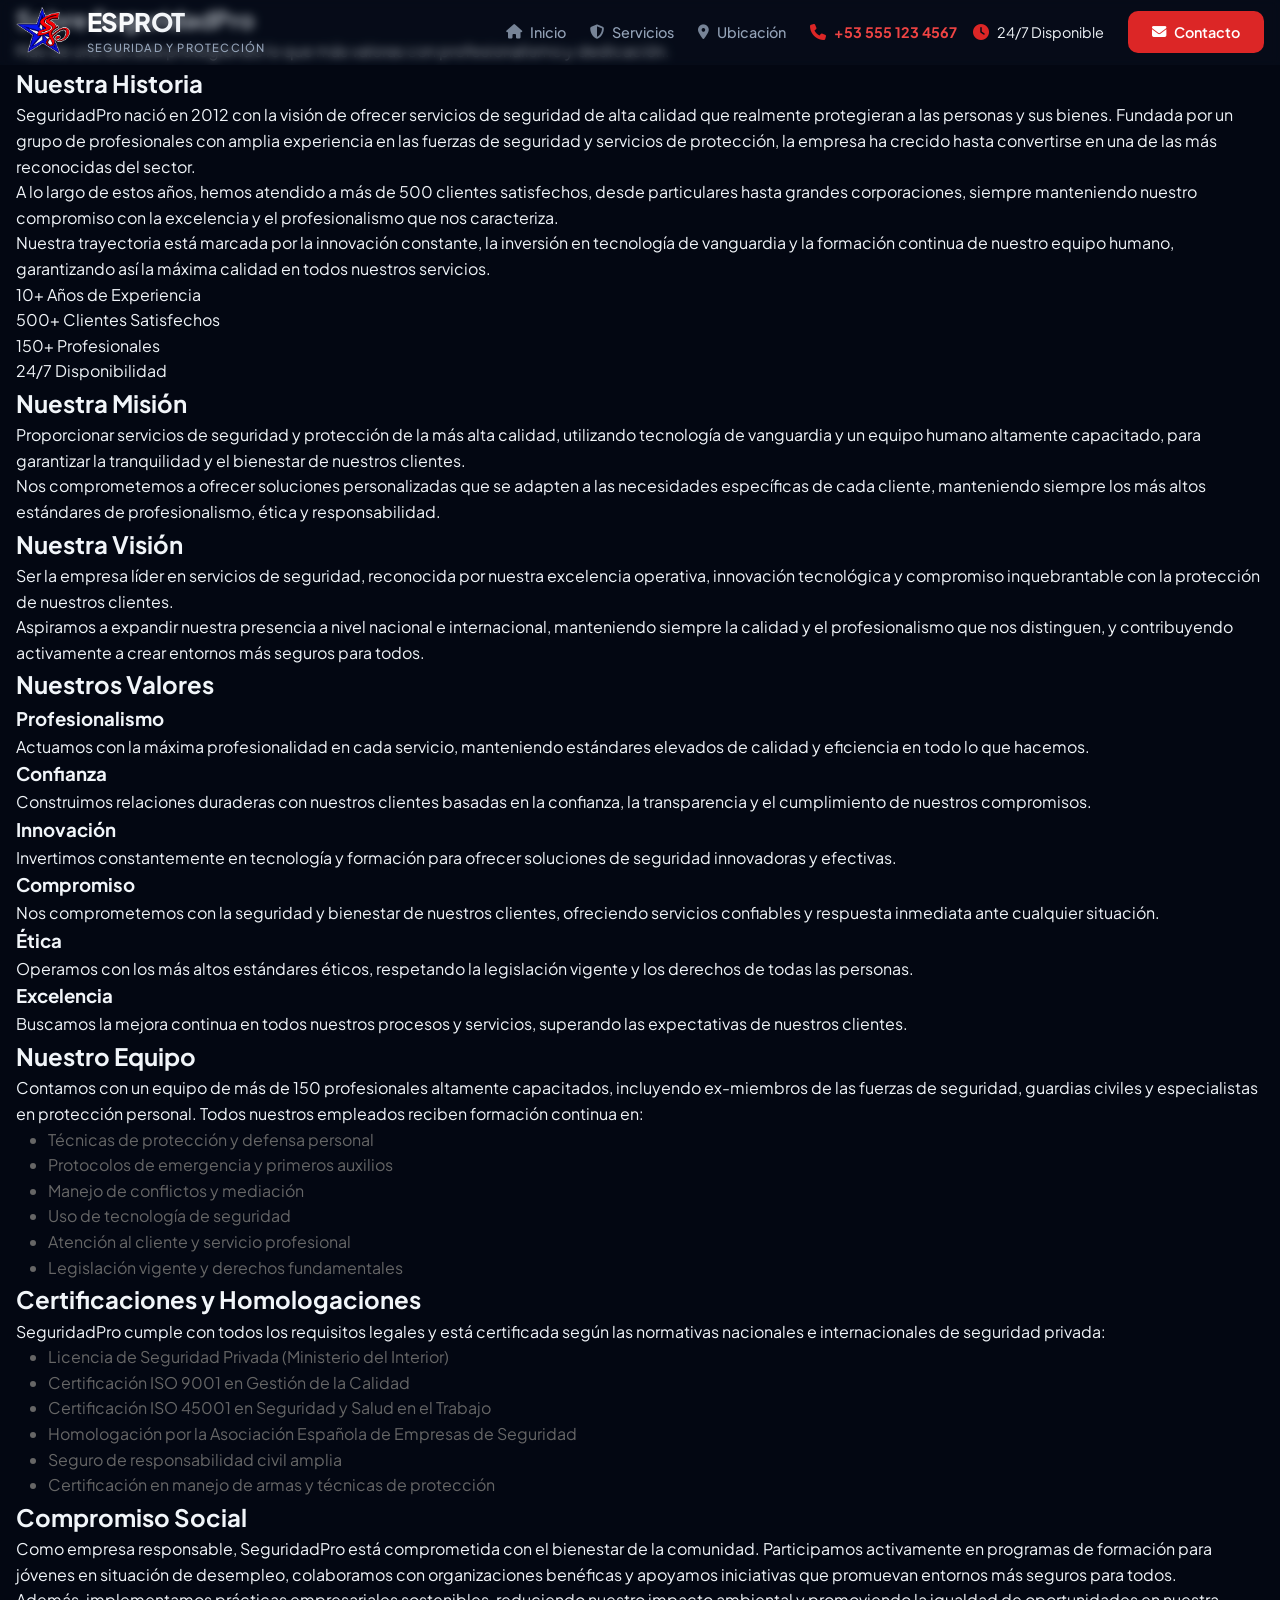
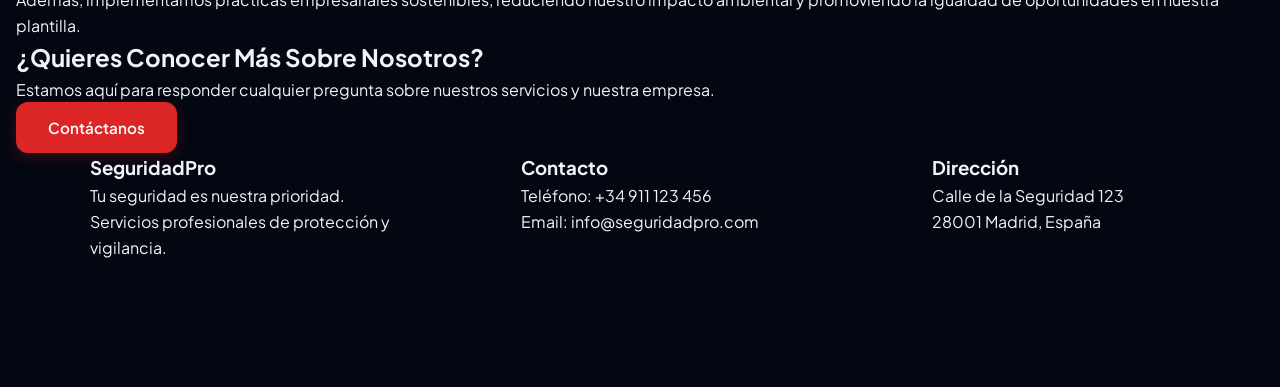
<file: nosotros.html>
<!DOCTYPE html>
<html lang="es">
<head>
    <meta charset="UTF-8">
    <meta name="viewport" content="width=device-width, initial-scale=1.0">
    <title>Nosotros - SeguridadPro</title>
    <link href="https://fonts.googleapis.com/css2?family=Plus+Jakarta+Sans:wght@300;400;500;600;700;800&display=swap" rel="stylesheet">
    <link rel="stylesheet" href="https://cdnjs.cloudflare.com/ajax/libs/font-awesome/6.4.0/css/all.min.css">
    <link rel="stylesheet" href="styles.css">
</head>
<body>
    <!-- Header dinámico cargado desde header.html -->
    <div id="header-container"></div>

    <main>
        <section class="about-hero">
            <div class="container">
                <h1>Sobre SeguridadPro</h1>
                <p>Más de una década protegiendo lo que más valoras con profesionalismo y dedicación.</p>
            </div>
        </section>

        <section class="about-content">
            <div class="container">
                <div class="about-section">
                    <h2>Nuestra Historia</h2>
                    <p>SeguridadPro nació en 2012 con la visión de ofrecer servicios de seguridad de alta calidad que realmente protegieran a las personas y sus bienes. Fundada por un grupo de profesionales con amplia experiencia en las fuerzas de seguridad y servicios de protección, la empresa ha crecido hasta convertirse en una de las más reconocidas del sector.</p>
                    <p>A lo largo de estos años, hemos atendido a más de 500 clientes satisfechos, desde particulares hasta grandes corporaciones, siempre manteniendo nuestro compromiso con la excelencia y el profesionalismo que nos caracteriza.</p>
                    <p>Nuestra trayectoria está marcada por la innovación constante, la inversión en tecnología de vanguardia y la formación continua de nuestro equipo humano, garantizando así la máxima calidad en todos nuestros servicios.</p>
                </div>

                <div class="stats-grid">
                    <div class="stat-card">
                        <span class="stat-number">10+</span>
                        <span class="stat-label">Años de Experiencia</span>
                    </div>
                    <div class="stat-card">
                        <span class="stat-number">500+</span>
                        <span class="stat-label">Clientes Satisfechos</span>
                    </div>
                    <div class="stat-card">
                        <span class="stat-number">150+</span>
                        <span class="stat-label">Profesionales</span>
                    </div>
                    <div class="stat-card">
                        <span class="stat-number">24/7</span>
                        <span class="stat-label">Disponibilidad</span>
                    </div>
                </div>

                <div class="about-section">
                    <h2>Nuestra Misión</h2>
                    <p>Proporcionar servicios de seguridad y protección de la más alta calidad, utilizando tecnología de vanguardia y un equipo humano altamente capacitado, para garantizar la tranquilidad y el bienestar de nuestros clientes.</p>
                    <p>Nos comprometemos a ofrecer soluciones personalizadas que se adapten a las necesidades específicas de cada cliente, manteniendo siempre los más altos estándares de profesionalismo, ética y responsabilidad.</p>
                </div>

                <div class="about-section">
                    <h2>Nuestra Visión</h2>
                    <p>Ser la empresa líder en servicios de seguridad, reconocida por nuestra excelencia operativa, innovación tecnológica y compromiso inquebrantable con la protección de nuestros clientes.</p>
                    <p>Aspiramos a expandir nuestra presencia a nivel nacional e internacional, manteniendo siempre la calidad y el profesionalismo que nos distinguen, y contribuyendo activamente a crear entornos más seguros para todos.</p>
                </div>

                <div class="about-section">
                    <h2>Nuestros Valores</h2>
                    <div class="values-grid">
                        <div class="value-card">
                            <h3>Profesionalismo</h3>
                            <p>Actuamos con la máxima profesionalidad en cada servicio, manteniendo estándares elevados de calidad y eficiencia en todo lo que hacemos.</p>
                        </div>
                        <div class="value-card">
                            <h3>Confianza</h3>
                            <p>Construimos relaciones duraderas con nuestros clientes basadas en la confianza, la transparencia y el cumplimiento de nuestros compromisos.</p>
                        </div>
                        <div class="value-card">
                            <h3>Innovación</h3>
                            <p>Invertimos constantemente en tecnología y formación para ofrecer soluciones de seguridad innovadoras y efectivas.</p>
                        </div>
                        <div class="value-card">
                            <h3>Compromiso</h3>
                            <p>Nos comprometemos con la seguridad y bienestar de nuestros clientes, ofreciendo servicios confiables y respuesta inmediata ante cualquier situación.</p>
                        </div>
                        <div class="value-card">
                            <h3>Ética</h3>
                            <p>Operamos con los más altos estándares éticos, respetando la legislación vigente y los derechos de todas las personas.</p>
                        </div>
                        <div class="value-card">
                            <h3>Excelencia</h3>
                            <p>Buscamos la mejora continua en todos nuestros procesos y servicios, superando las expectativas de nuestros clientes.</p>
                        </div>
                    </div>
                </div>

                <div class="about-section">
                    <h2>Nuestro Equipo</h2>
                    <p>Contamos con un equipo de más de 150 profesionales altamente capacitados, incluyendo ex-miembros de las fuerzas de seguridad, guardias civiles y especialistas en protección personal. Todos nuestros empleados reciben formación continua en:</p>
                    <ul style="margin-left: 2rem; color: #666;">
                        <li>Técnicas de protección y defensa personal</li>
                        <li>Protocolos de emergencia y primeros auxilios</li>
                        <li>Manejo de conflictos y mediación</li>
                        <li>Uso de tecnología de seguridad</li>
                        <li>Atención al cliente y servicio profesional</li>
                        <li>Legislación vigente y derechos fundamentales</li>
                    </ul>
                </div>

                <div class="about-section">
                    <h2>Certificaciones y Homologaciones</h2>
                    <p>SeguridadPro cumple con todos los requisitos legales y está certificada según las normativas nacionales e internacionales de seguridad privada:</p>
                    <ul style="margin-left: 2rem; color: #666;">
                        <li>Licencia de Seguridad Privada (Ministerio del Interior)</li>
                        <li>Certificación ISO 9001 en Gestión de la Calidad</li>
                        <li>Certificación ISO 45001 en Seguridad y Salud en el Trabajo</li>
                        <li>Homologación por la Asociación Española de Empresas de Seguridad</li>
                        <li>Seguro de responsabilidad civil amplia</li>
                        <li>Certificación en manejo de armas y técnicas de protección</li>
                    </ul>
                </div>

                <div class="about-section">
                    <h2>Compromiso Social</h2>
                    <p>Como empresa responsable, SeguridadPro está comprometida con el bienestar de la comunidad. Participamos activamente en programas de formación para jóvenes en situación de desempleo, colaboramos con organizaciones benéficas y apoyamos iniciativas que promuevan entornos más seguros para todos.</p>
                    <p>Además, implementamos prácticas empresariales sostenibles, reduciendo nuestro impacto ambiental y promoviendo la igualdad de oportunidades en nuestra plantilla.</p>
                </div>
            </div>
        </section>

        <section class="contact-preview">
            <div class="container">
                <h2>¿Quieres Conocer Más Sobre Nosotros?</h2>
                <p>Estamos aquí para responder cualquier pregunta sobre nuestros servicios y nuestra empresa.</p>
                <button class="btn btn-primary" onclick="mostrarContacto()">Contáctanos</button>
            </div>
        </section>
    </main>

    <footer>
        <div class="container">
            <div class="footer-content">
                <div class="footer-section">
                    <h3>SeguridadPro</h3>
                    <p>Tu seguridad es nuestra prioridad. Servicios profesionales de protección y vigilancia.</p>
                </div>
                <div class="footer-section">
                    <h3>Contacto</h3>
                    <p>Teléfono: +34 911 123 456</p>
                    <p>Email: info@seguridadpro.com</p>
                </div>
                <div class="footer-section">
                    <h3>Dirección</h3>
                    <p>Calle de la Seguridad 123</p>
                    <p>28001 Madrid, España</p>
                </div>
            </div>
            <div class="footer-bottom">
                <p>&copy; 2026 SeguridadPro. Todos los derechos reservados.</p>
            </div>
        </div>
    </footer>

    <div id="contacto-modal" class="modal">
        <div class="modal-content">
            <span class="close" onclick="cerrarContacto()">&times;</span>
            <h2>Contacta con Nosotros</h2>
            <form id="contacto-form">
                <input type="text" placeholder="Nombre completo" required>
                <input type="email" placeholder="Email" required>
                <input type="tel" placeholder="Teléfono">
                <select required style="padding: 12px; border: 1px solid #ddd; border-radius: 5px; font-family: inherit;">
                    <option value="">Tipo de consulta</option>
                    <option value="informacion">Información general</option>
                    <option value="servicios">Información sobre servicios</option>
                    <option value="cotizacion">Solicitar cotización</option>
                    <option value="trabajo">Trabaja con nosotros</option>
                    <option value="otros">Otros</option>
                </select>
                <textarea placeholder="Tu mensaje" rows="4" required></textarea>
                <button type="submit" class="btn btn-primary">Enviar Mensaje</button>
            </form>
        </div>
    </div>

    <script src="scripts.js" defer></script>
</body>
</html>
</file>
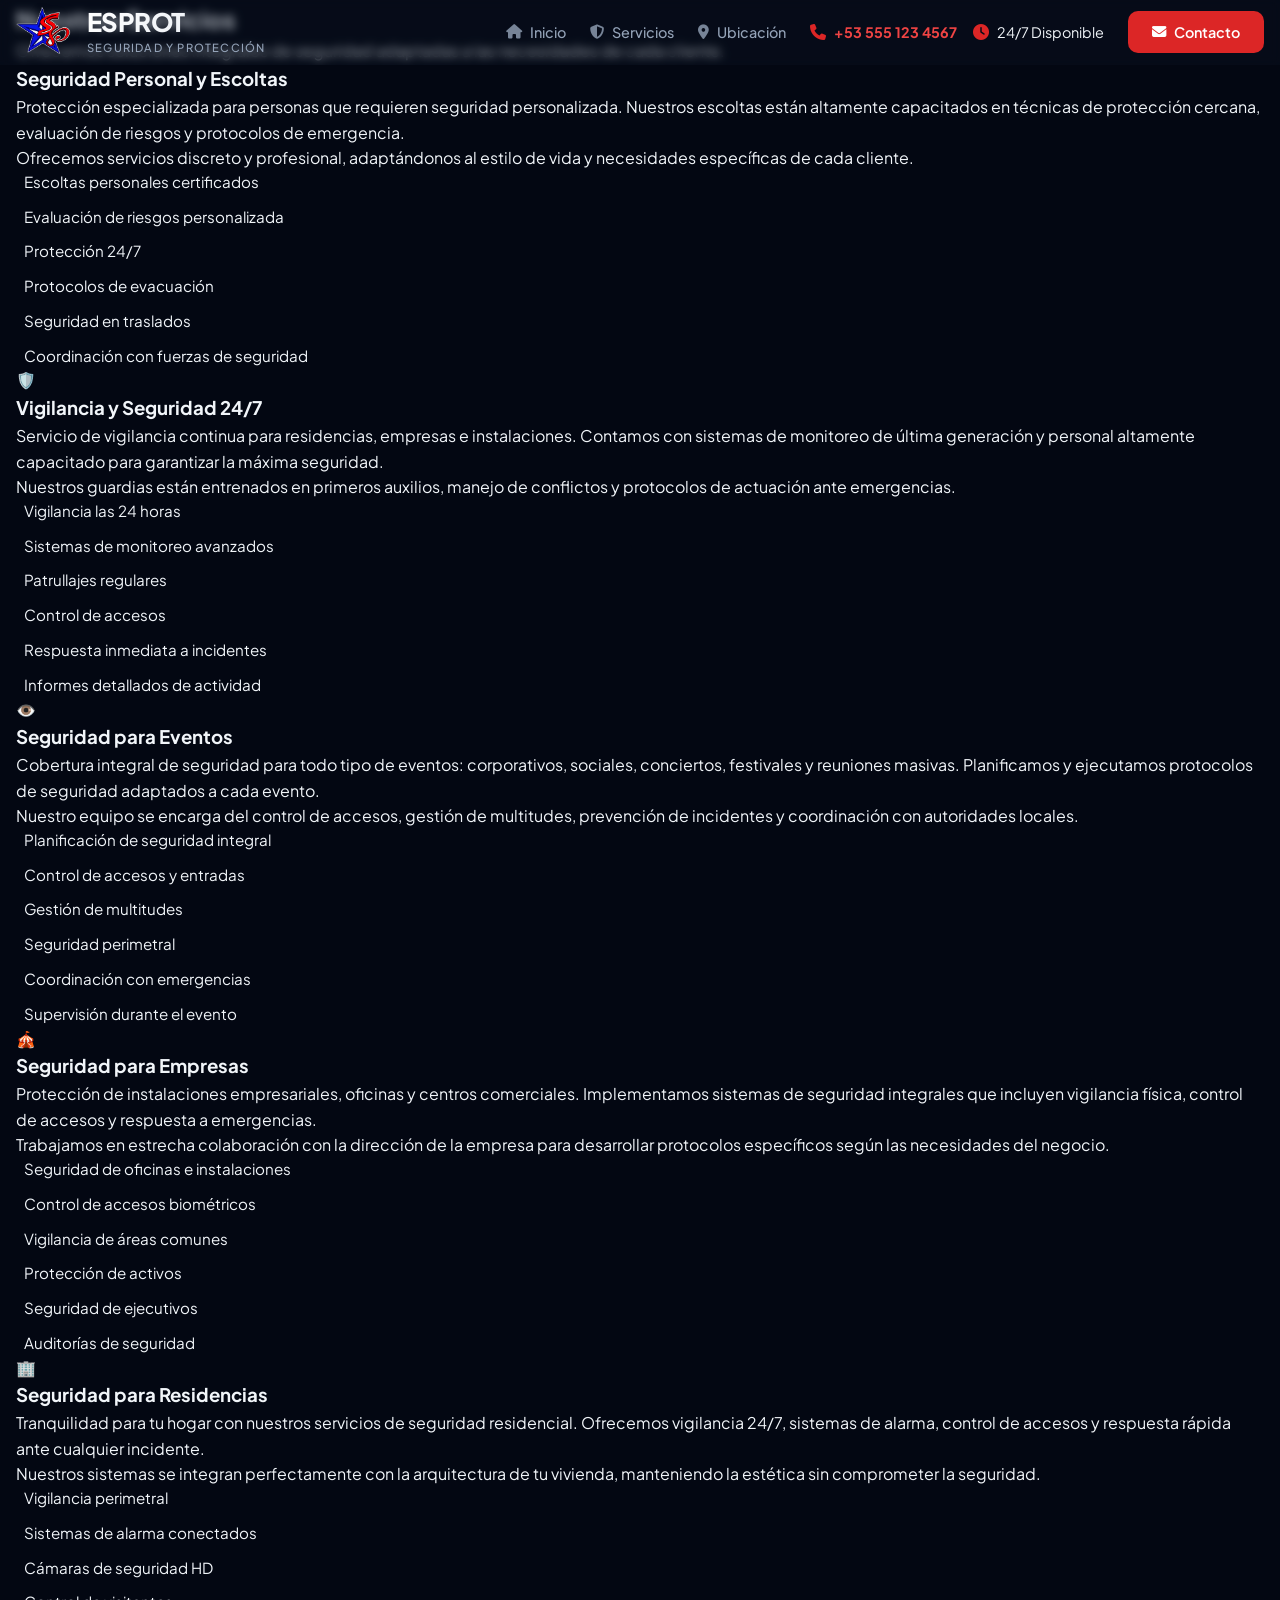
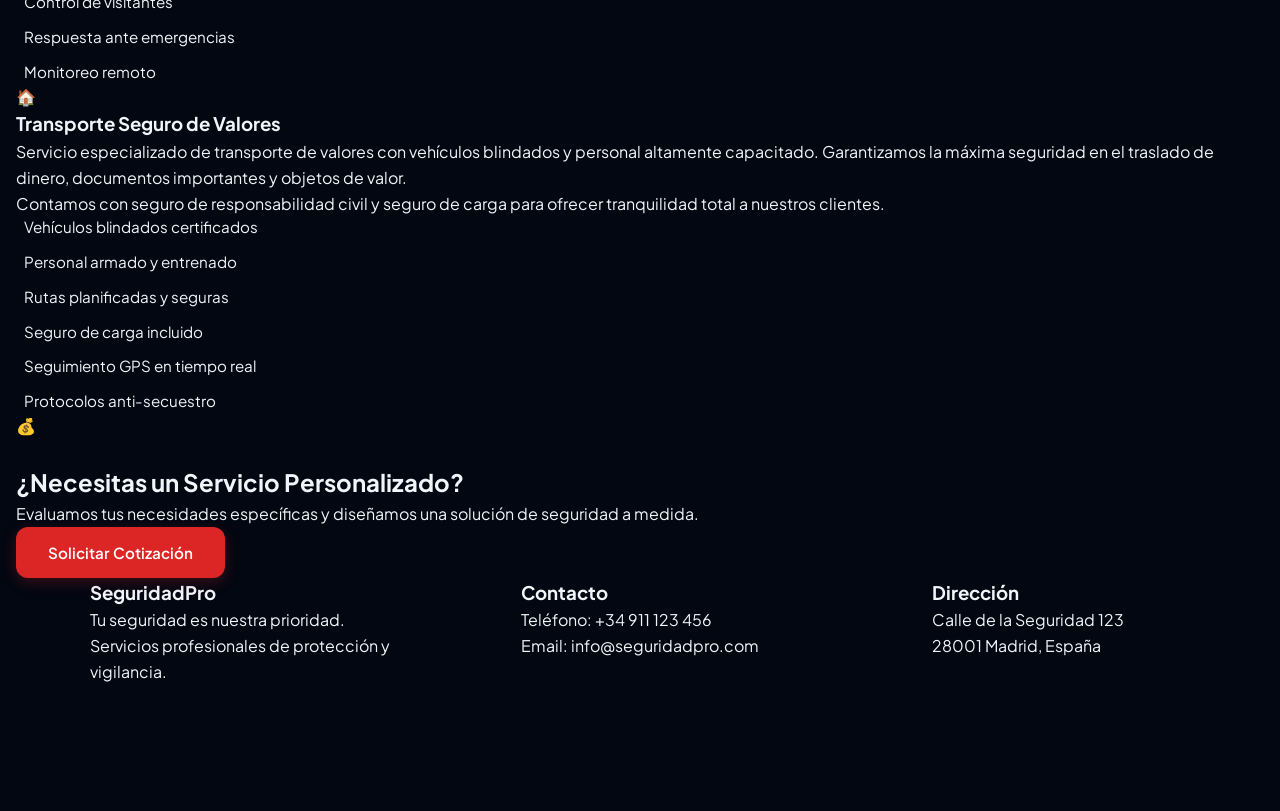
<file: servicios.html>
<!DOCTYPE html>
<html lang="es">
<head>
    <meta charset="UTF-8">
    <meta name="viewport" content="width=device-width, initial-scale=1.0">
    <title>Servicios - SeguridadPro</title>
    <link href="https://fonts.googleapis.com/css2?family=Plus+Jakarta+Sans:wght@300;400;500;600;700;800&display=swap" rel="stylesheet">
    <link rel="stylesheet" href="https://cdnjs.cloudflare.com/ajax/libs/font-awesome/6.4.0/css/all.min.css">
    <link rel="stylesheet" href="styles.css">
</head>
<body>
    <!-- Header dinámico cargado desde header.html -->
    <div id="header-container"></div>

    <main>
        <section class="services-hero">
            <div class="container">
                <h1>Nuestros Servicios</h1>
                <p>Ofrecemos soluciones integrales de seguridad adaptadas a las necesidades de cada cliente.</p>
            </div>
        </section>

        <section class="services-list">
            <div class="container">
                <div class="service-detail">
                    <div class="service-text">
                        <h3>Seguridad Personal y Escoltas</h3>
                        <p>Protección especializada para personas que requieren seguridad personalizada. Nuestros escoltas están altamente capacitados en técnicas de protección cercana, evaluación de riesgos y protocolos de emergencia.</p>
                        <p>Ofrecemos servicios discreto y profesional, adaptándonos al estilo de vida y necesidades específicas de cada cliente.</p>
                        <ul class="service-features">
                            <li>Escoltas personales certificados</li>
                            <li>Evaluación de riesgos personalizada</li>
                            <li>Protección 24/7</li>
                            <li>Protocolos de evacuación</li>
                            <li>Seguridad en traslados</li>
                            <li>Coordinación con fuerzas de seguridad</li>
                        </ul>
                    </div>
                    <div class="service-image">
                        🛡️
                    </div>
                </div>

                <div class="service-detail">
                    <div class="service-text">
                        <h3>Vigilancia y Seguridad 24/7</h3>
                        <p>Servicio de vigilancia continua para residencias, empresas e instalaciones. Contamos con sistemas de monitoreo de última generación y personal altamente capacitado para garantizar la máxima seguridad.</p>
                        <p>Nuestros guardias están entrenados en primeros auxilios, manejo de conflictos y protocolos de actuación ante emergencias.</p>
                        <ul class="service-features">
                            <li>Vigilancia las 24 horas</li>
                            <li>Sistemas de monitoreo avanzados</li>
                            <li>Patrullajes regulares</li>
                            <li>Control de accesos</li>
                            <li>Respuesta inmediata a incidentes</li>
                            <li>Informes detallados de actividad</li>
                        </ul>
                    </div>
                    <div class="service-image">
                        👁️
                    </div>
                </div>

                <div class="service-detail">
                    <div class="service-text">
                        <h3>Seguridad para Eventos</h3>
                        <p>Cobertura integral de seguridad para todo tipo de eventos: corporativos, sociales, conciertos, festivales y reuniones masivas. Planificamos y ejecutamos protocolos de seguridad adaptados a cada evento.</p>
                        <p>Nuestro equipo se encarga del control de accesos, gestión de multitudes, prevención de incidentes y coordinación con autoridades locales.</p>
                        <ul class="service-features">
                            <li>Planificación de seguridad integral</li>
                            <li>Control de accesos y entradas</li>
                            <li>Gestión de multitudes</li>
                            <li>Seguridad perimetral</li>
                            <li>Coordinación con emergencias</li>
                            <li>Supervisión durante el evento</li>
                        </ul>
                    </div>
                    <div class="service-image">
                        🎪
                    </div>
                </div>

                <div class="service-detail">
                    <div class="service-text">
                        <h3>Seguridad para Empresas</h3>
                        <p>Protección de instalaciones empresariales, oficinas y centros comerciales. Implementamos sistemas de seguridad integrales que incluyen vigilancia física, control de accesos y respuesta a emergencias.</p>
                        <p>Trabajamos en estrecha colaboración con la dirección de la empresa para desarrollar protocolos específicos según las necesidades del negocio.</p>
                        <ul class="service-features">
                            <li>Seguridad de oficinas e instalaciones</li>
                            <li>Control de accesos biométricos</li>
                            <li>Vigilancia de áreas comunes</li>
                            <li>Protección de activos</li>
                            <li>Seguridad de ejecutivos</li>
                            <li>Auditorías de seguridad</li>
                        </ul>
                    </div>
                    <div class="service-image">
                        🏢
                    </div>
                </div>

                <div class="service-detail">
                    <div class="service-text">
                        <h3>Seguridad para Residencias</h3>
                        <p>Tranquilidad para tu hogar con nuestros servicios de seguridad residencial. Ofrecemos vigilancia 24/7, sistemas de alarma, control de accesos y respuesta rápida ante cualquier incidente.</p>
                        <p>Nuestros sistemas se integran perfectamente con la arquitectura de tu vivienda, manteniendo la estética sin comprometer la seguridad.</p>
                        <ul class="service-features">
                            <li>Vigilancia perimetral</li>
                            <li>Sistemas de alarma conectados</li>
                            <li>Cámaras de seguridad HD</li>
                            <li>Control de visitantes</li>
                            <li>Respuesta ante emergencias</li>
                            <li>Monitoreo remoto</li>
                        </ul>
                    </div>
                    <div class="service-image">
                        🏠
                    </div>
                </div>

                <div class="service-detail">
                    <div class="service-text">
                        <h3>Transporte Seguro de Valores</h3>
                        <p>Servicio especializado de transporte de valores con vehículos blindados y personal altamente capacitado. Garantizamos la máxima seguridad en el traslado de dinero, documentos importantes y objetos de valor.</p>
                        <p>Contamos con seguro de responsabilidad civil y seguro de carga para ofrecer tranquilidad total a nuestros clientes.</p>
                        <ul class="service-features">
                            <li>Vehículos blindados certificados</li>
                            <li>Personal armado y entrenado</li>
                            <li>Rutas planificadas y seguras</li>
                            <li>Seguro de carga incluido</li>
                            <li>Seguimiento GPS en tiempo real</li>
                            <li>Protocolos anti-secuestro</li>
                        </ul>
                    </div>
                    <div class="service-image">
                        💰
                    </div>
                </div>
            </div>
        </section>

        <section class="contact-preview">
            <div class="container">
                <h2>¿Necesitas un Servicio Personalizado?</h2>
                <p>Evaluamos tus necesidades específicas y diseñamos una solución de seguridad a medida.</p>
                <button class="btn btn-primary" onclick="mostrarContacto()">Solicitar Cotización</button>
            </div>
        </section>
    </main>

    <footer>
        <div class="container">
            <div class="footer-content">
                <div class="footer-section">
                    <h3>SeguridadPro</h3>
                    <p>Tu seguridad es nuestra prioridad. Servicios profesionales de protección y vigilancia.</p>
                </div>
                <div class="footer-section">
                    <h3>Contacto</h3>
                    <p>Teléfono: +34 911 123 456</p>
                    <p>Email: info@seguridadpro.com</p>
                </div>
                <div class="footer-section">
                    <h3>Dirección</h3>
                    <p>Calle de la Seguridad 123</p>
                    <p>28001 Madrid, España</p>
                </div>
            </div>
            <div class="footer-bottom">
                <p>&copy; 2026 SeguridadPro. Todos los derechos reservados.</p>
            </div>
        </div>
    </footer>

    <div id="contacto-modal" class="modal">
        <div class="modal-content">
            <span class="close" onclick="cerrarContacto()">&times;</span>
            <h2>Solicita tu Cotización</h2>
            <form id="contacto-form">
                <input type="text" placeholder="Nombre completo" required>
                <input type="email" placeholder="Email corporativo" required>
                <input type="tel" placeholder="Teléfono de contacto">
                <select required style="padding: 12px; border: 1px solid #ddd; border-radius: 5px; font-family: inherit;">
                    <option value="">Selecciona un servicio</option>
                    <option value="seguridad-personal">Seguridad Personal</option>
                    <option value="vigilancia-24-7">Vigilancia 24/7</option>
                    <option value="eventos">Seguridad para Eventos</option>
                    <option value="empresas">Seguridad para Empresas</option>
                    <option value="residencias">Seguridad para Residencias</option>
                    <option value="transporte">Transporte de Valores</option>
                    <option value="personalizado">Servicio Personalizado</option>
                </select>
                <textarea placeholder="Describe tus necesidades específicas" rows="4" required></textarea>
                <button type="submit" class="btn btn-primary">Solicitar Cotización</button>
            </form>
        </div>
    </div>

    <script src="scripts.js" defer></script>
</body>
</html>
</file>
<file: styles.css>
:root {
            --primary: #dc2626;
            --primary-dark: #b91c1c;
            --primary-light: #ef4444;
            --primary-glow: rgba(220, 38, 38, 0.25);
            --secondary: #0f172a;
            --accent: #3b82f6;
            --dark: #030712;
            --dark-card: #0c1222;
            --dark-light: #111827;
            --light: #f8fafc;
            --text-light: #f1f5f9;
            --text-muted: #94a3b8;
            --border-subtle: rgba(255, 255, 255, 0.06);
            --gradient: linear-gradient(135deg, #dc2626 0%, #f87171 100%);
            --gradient-subtle: linear-gradient(180deg, rgba(220, 38, 38, 0.08) 0%, transparent 100%);
            --glass: rgba(15, 23, 42, 0.85);
            --glass-border: rgba(255, 255, 255, 0.08);
            --shadow: 0 4px 24px rgba(0, 0, 0, 0.4);
            --shadow-hover: 0 20px 40px rgba(0, 0, 0, 0.5);
            --radius-sm: 12px;
            --radius-md: 16px;
            --radius-lg: 24px;
            --radius-xl: 32px;
        }

        * {
            margin: 0;
            padding: 0;
            box-sizing: border-box;
            font-family: 'Plus Jakarta Sans', -apple-system, sans-serif;
        }
        
        *:focus {
  outline: none;
}

* {
  -webkit-tap-highlight-color: transparent;
}
        html {
            scroll-behavior: auto; /* Lenis handles this */
        }

        body {
            background-color: var(--dark);
            color: var(--text-light);
            line-height: 1.6;
            overflow-x: hidden;
        }

        /* Smooth scroll container */
        html.lenis, html.lenis body {
            height: auto;
        }

        .lenis.lenis-smooth {
            scroll-behavior: auto !important;
        }

        .lenis.lenis-smooth [data-lenis-prevent] {
            overscroll-behavior: contain;
        }

        .container {
            max-width: 1200px;
            margin: 0 auto;
            padding: 0 2rem;
        }

        /* --- ANIMATED HEADER --- */
        header {
            position: fixed;
            top: 0;
            width: 100%;
            z-index: 1000;
            transition: all 0.4s cubic-bezier(0.4, 0, 0.2, 1);
            backdrop-filter: blur(5px);
            background: rgba(15, 23, 42, 0.3);
            
            padding: 0.5rem 0;
            transform: translateY(-100%);
            animation: slideDown 0.8s cubic-bezier(0.16, 1, 0.3, 1) forwards;
        }

        @keyframes slideDown {
            to { transform: translateY(0); }
        }

        header.scrolled {
            background: var(--glass);
            padding: 0.25rem 0;
            box-shadow: 0 1px 0 var(--border-subtle);
            backdrop-filter: blur(20px) saturate(180%);
        }

        /* Logo container with text */
        .logo-container {
            display: flex;
            align-items: center;
            gap: 1rem;
            text-decoration: none;
            opacity: 0;
            animation: fadeIn 0.6s ease forwards 0.3s;
        }

        @keyframes fadeIn {
            to { opacity: 1; }
        }

        .logo-img {
            height: 60px;
            width: auto;
            object-fit: contain;
            transition: all 0.3s ease;
            filter: drop-shadow(0 2px 5px rgba(0, 0, 0, 0.2));
        }

        header.scrolled .logo-img {
            height: 50px;
        }

        .logo-text {
            display: flex;
            flex-direction: column;
            justify-content: center;
        }

        .logo-title {
            font-weight: 800;
            font-size: 1.7rem;
            letter-spacing: -0.6px;
            background: linear-gradient(135deg, #fff 0%, #e2e8f0 100%);
            -webkit-background-clip: text;
            -webkit-text-fill-color: transparent;
            background-clip: text;
            line-height: 1.1;
        }

        .logo-subtitle {
            font-size: 0.7rem;
            color: var(--text-muted);
            font-weight: 500;
            letter-spacing: 1.2px;
            text-transform: uppercase;
            margin-top: 0.15rem;
        }

        /* Navbar */
        .navbar {
            display: flex;
            justify-content: space-between;
            align-items: center;
        }

        .nav-menu {
            display: flex;
            list-style: none;
            gap: 2rem;
            align-items: center;
        }

        .nav-link {
            color: var(--text-muted);
            text-decoration: none;
            font-weight: 500;
            font-size: 0.9rem;
            transition: all 0.25s ease;
            padding: 0.5rem 0;
            position: relative;
            display: flex;
            align-items: center;
            gap: 0.5rem;
            opacity: 0;
            transform: translateY(-20px);
            animation: navLinkIn 0.5s ease forwards;
        }

        .nav-link:nth-child(1) { animation-delay: 0.4s; }
        .nav-link:nth-child(2) { animation-delay: 0.5s; }
        .nav-link:nth-child(3) { animation-delay: 0.6s; }
        .nav-link:nth-child(4) { animation-delay: 0.7s; }

        @keyframes navLinkIn {
            to {
                opacity: 1;
                transform: translateY(0);
            }
        }

        .nav-link:before {
            content: '';
            position: absolute;
            bottom: 0;
            left: 0;
            width: 0;
            height: 2px;
            background: var(--primary);
            transition: width 0.3s ease;
        }

        .nav-link:hover {
            color: var(--text-light);
        }

        .nav-link:hover:before {
            width: 100%;
            background: var(--primary);
        }

        .nav-link i {
            font-size: 0.9rem;
            opacity: 0.8;
            transition: transform 0.3s ease;
        }

        .nav-link:hover i {
            transform: scale(1.2);
        }

        /* Contact button in nav */
        .nav-contact-btn {
            background: var(--primary);
            color: white;
            padding: 0.65rem 1.5rem;
            border-radius: 10px;
            font-weight: 600;
            font-size: 0.9rem;
            text-decoration: none;
            transition: all 0.25s ease;
            display: inline-flex;
            align-items: center;
            gap: 0.5rem;
            box-shadow: 0 0 0 0 var(--primary-glow);
            border: none;
            cursor: pointer;
            opacity: 0;
            transform: scale(0.9);
            animation: buttonPop 0.5s cubic-bezier(0.34, 1.56, 0.64, 1) forwards 0.8s;
            position: relative;
            overflow: hidden;
        }

        @keyframes buttonPop {
            to {
                opacity: 1;
                transform: scale(1);
            }
        }

        .nav-contact-btn:hover {
            background: var(--primary-light);
            transform: translateY(-2px);
            box-shadow: 0 8px 24px var(--primary-glow);
        }

        /* Header contact info */
        .header-contact {
            display: flex;
            align-items: center;
            gap: 1.5rem;
            opacity: 0;
            animation: fadeIn 0.6s ease forwards 0.9s;
        }

        .contact-item {
            display: flex;
            align-items: center;
            gap: 0.5rem;
            color: var(--text-light);
            font-size: 0.9rem;
            transition: transform 0.3s ease;
        }

        .contact-item:hover {
            transform: translateX(5px);
        }

        .contact-item i {
            color: var(--primary);
            font-size: 1rem;
            animation: pulse 2s infinite;
        }

        @keyframes pulse {
            0%, 100% { transform: scale(1); }
            50% { transform: scale(1.1); }
        }

        .phone-number {
            font-weight: 700;
            color: var(--primary-light);
        }

        /* Hamburger menu */
        .hamburger {
            display: none;
            flex-direction: column;
            cursor: pointer;
            z-index: 1001;
            padding: 5px;
        }
        

        .bar {
            width: 25px;
            height: 3px;
            background-color: white;
            margin: 3px 0;
            transition: 0.3s;
            border-radius: 2px;
        }

        .hamburger.active .bar:nth-child(1) {
            transform: rotate(-45deg) translate(-5px, 6px);
        }

        .hamburger.active .bar:nth-child(2) {
            opacity: 0;
        }

        .hamburger.active .bar:nth-child(3) {
            transform: rotate(45deg) translate(-5px, -6px);
        }

        /* Mobile menu */
        .nav-menu.active {
            display: flex !important;
            flex-direction: column;
            position: fixed;
            top: 0;
            left: 0;
            width: 100%;
            height: 100vh;
            background: rgba(15, 23, 42, 0.98);
            backdrop-filter: blur(15px);
            justify-content: center;
            align-items: center;
            gap: 2.5rem;
            z-index: 1000;
            padding: 2rem;
            animation: fadeIn 0.3s ease-in-out;
        }

        .nav-menu.active .header-contact {
            flex-direction: column;
            margin-top: 2rem;
        }

        /* --- HERO SECTION WITH PARALLAX --- */
        .hero {
            height: 100vh;
            display: flex;
            align-items: center;
            position: relative;
            overflow: hidden;
        }

        .hero-bg {
            position: absolute;
            inset: 0;
            background: 
                radial-gradient(ellipse 80% 50% at 50% 0%, rgba(220, 38, 38, 0.12) 0%, transparent 50%),
                linear-gradient(180deg, rgba(3, 7, 18, 0.4) 0%, rgba(3, 7, 18, 0.92) 60%, var(--dark) 100%),
                url('imgs/fondo_hero.png');
            background-size: cover;
            background-position: center;
            background-attachment: fixed;
            z-index: -1;
            transform: scale(1.05);
        }

        .hero-content {
            position: relative;
            z-index: 1;
        }

        .hero-content h1 {
            font-size: clamp(2.8rem, 6vw, 4.2rem);
            line-height: 1.08;
            font-weight: 800;
            margin-bottom: 1.5rem;
            overflow: hidden;
            letter-spacing: -0.03em;
        }

        .hero-content h1 .line {
            display: block;
            transform: translateY(100%);
            opacity: 0;
        }

        .hero-content p {
            font-size: 1.15rem;
            color: var(--text-muted);
            max-width: 520px;
            margin-bottom: 2rem;
            opacity: 0;
            transform: translateY(30px);
            line-height: 1.7;
            font-weight: 400;
        }

        .hero-content .btn {
            opacity: 0;
            transform: translateY(30px);
        }

        /* Floating elements */
        .floating-shield {
            position: absolute;
            right: 8%;
            top: 50%;
            transform: translateY(-50%);
            max-width: 500px;
            animation: float 6s ease-in-out infinite;
            pointer-events: none;
        }

        .floating-shield img {
            width: 100%;
            height: auto;
            opacity: 0.12;
            object-fit: contain;
        }

        @keyframes float {
            0%, 100% { transform: translateY(-50%) translateY(0px) rotate(0deg); }
            50% { transform: translateY(-50%) translateY(-20px) rotate(5deg); }
        }

        /* BUTTONS */
        .btn {
            padding: 1rem 2rem;
            border-radius: var(--radius-sm);
            font-weight: 600;
            font-size: 0.95rem;
            text-decoration: none;
            display: inline-flex;
            align-items: center;
            justify-content: center;
            gap: 0.5rem;
            transition: all 0.25s ease;
            cursor: pointer;
            border: none;
            position: relative;
        }

        .btn-primary {
            background: var(--primary);
            color: white;
            box-shadow: 0 4px 14px var(--primary-glow);
        }

        .btn-primary:hover {
            background: var(--primary-light);
            transform: translateY(-2px);
            box-shadow: 0 8px 24px var(--primary-glow);
        }

        /* --- SERVICES SECTION WITH ANIMATIONS --- */
        .services-section {
            padding: 120px 0;
            background: var(--dark);
            position: relative;
            overflow: hidden;
        }

        .services-section:before {
            content: '';
            position: absolute;
            width: 100%;
            height: 100%;
            top: 0;
            left: 0;
            background: var(--gradient-subtle);
            pointer-events: none;
            opacity: 0.5;
        }

        .section-header {
            text-align: center;
            margin-bottom: 4rem;
        }

        .section-header h2 {
            font-size: clamp(2rem, 4vw, 2.75rem);
            margin-bottom: 0.75rem;
            opacity: 0;
            transform: translateY(50px);
            font-weight: 700;
            letter-spacing: -0.02em;
        }

        .section-header p {
            color: var(--text-muted);
            opacity: 0;
            transform: translateY(30px);
            font-size: 1.05rem;
        }

        .services-grid {
            display: grid;
            grid-template-columns: repeat(auto-fit, minmax(340px, 1fr));
            gap: 1.75rem;
        }

        .service-card {
            background: var(--dark-card);
            border-radius: var(--radius-lg);
            overflow: hidden;
            border: 1px solid var(--border-subtle);
            transition: all 0.35s cubic-bezier(0.4, 0, 0.2, 1);
            opacity: 0;
            transform: translateY(60px);
        }

        .service-card:hover {
            transform: translateY(-8px);
            border-color: rgba(220, 38, 38, 0.3);
            box-shadow: 0 24px 48px rgba(0, 0, 0, 0.4);
        }

        .service-card:nth-child(1) { --delay: 0.1s; }
        .service-card:nth-child(2) { --delay: 0.1s; }
        .service-card:nth-child(3) { --delay: 0.1s; }
        .service-card:nth-child(4) { --delay: 0.1s; }
        .service-card:nth-child(5) { --delay: 0.1s; }
        .service-card:nth-child(6) { --delay: 0.1s; }

        /* Carousel */
        .carousel-container {
            position: relative;
            height: 250px;
            width: 100%;
            overflow: hidden;
        }

        .carousel-slide {
            display: flex;
            height: 100%;
            transition: transform 0.5s cubic-bezier(0.4, 0, 0.2, 1);
        }

        .carousel-slide img {
            min-width: 100%;
            height: 100%;
            object-fit: cover;
            transition: transform 0.5s ease;
        }

        .service-card:hover .carousel-slide img {
            transform: scale(1.1);
        }

        .carousel-btn {
            position: absolute;
            top: 50%;
            transform: translateY(-50%) scale(0.8);
            background: rgba(15, 23, 42, 0.9);
            color: white;
            border: 1px solid var(--border-subtle);
            padding: 12px;
            cursor: pointer;
            border-radius: 10px;
            z-index: 10;
            transition: all 0.25s ease;
            opacity: 0;
            display: none;
        }

        .service-card:hover .carousel-btn {
            transform: translateY(-50%) scale(1);
            opacity: 1;
            display: block;
        }

        .carousel-btn:hover {
            background: var(--primary);
            border-color: var(--primary);
        }

        .prev { left: 10px; }
        .next { right: 10px; }

        .service-info {
            padding: 1.75rem;
            position: relative;
        }

        .service-info h3 {
            margin-bottom: 0.6rem;
            font-size: 1.35rem;
            font-weight: 600;
            color: var(--text-light);
            position: relative;
            display: inline-block;
        }

        .service-info h3:after {
            content: '';
            position: absolute;
            bottom: -4px;
            left: 0;
            width: 24px;
            height: 2px;
            background: var(--primary);
            transition: width 0.3s ease;
        }

        .service-card:hover .service-info h3:after {
            width: 100%;
        }

        .service-info p {
            color: var(--text-muted);
            line-height: 1.65;
            font-size: 0.95rem;
        }

      /* --- LOCATION SECTION WITH PARALLAX - MEJORADO PARA PC --- */
.location-section {
    padding: 100px 0;
    background: var(--dark);
    position: relative;
    overflow: hidden;
}

.location-section:before {
    content: '';
    position: absolute;
    top: 0;
    left: 0;
    right: 0;
    bottom: 0;
    background: radial-gradient(ellipse at 50% 0%, rgba(220, 38, 38, 0.05) 0%, transparent 60%);
    pointer-events: none;
}

.location-content {
    display: grid;
    grid-template-columns: 1fr;
    gap: 3rem;
    align-items: start;
}

.location-info {
    opacity: 0;
    transform: translateX(-50px);
}

.location-info h2 {
    font-size: 2.5rem;
    margin-bottom: 1.5rem;
    color: var(--text-light);
    position: relative;
    display: inline-block;
}

.location-info h2:after {
    content: '';
    position: absolute;
    bottom: -8px;
    left: 0;
    width: 80px;
    height: 4px;
    background: var(--gradient);
    border-radius: 2px;
}

.location-info h3 {
    color: var(--primary);
    margin-bottom: 1.5rem;
    font-size: 1.8rem;
    position: relative;
    display: inline-block;
}

.location-info h3:before {
    content: '';
    position: absolute;
    left: -15px;
    top: 50%;
    transform: translateY(-50%);
    width: 4px;
    height: 0;
    background: var(--primary);
    transition: height 0.6s ease;
}

.location-info.revealed h3:before {
    height: 100%;
}

/* Contenedor de Sede Principal - Optimizado para PC */
.sede-container {
    display: grid;
    grid-template-columns: 1fr 1fr;
    gap: 2rem;
    margin-bottom: 2.5rem;
    background: var(--dark-card);
    border-radius: var(--radius-lg);
    overflow: hidden;
    border: 1px solid var(--border-subtle);
    transition: all 0.35s ease;
    opacity: 0;
    transform: translateY(30px);
}

.sede-container:hover {
    border-color: rgba(220, 38, 38, 0.25);
    box-shadow: var(--shadow-hover);
    transform: translateY(-4px);
}

.sede-imagen {
    position: relative;
    overflow: hidden;
    min-height: 280px;
}

.sede-img {
    width: 100%;
    height: 100%;
    object-fit: cover;
    transition: transform 0.5s ease;
}

.sede-container:hover .sede-img {
    transform: scale(1.05);
}

.sede-overlay {
    position: absolute;
    bottom: 0;
    left: 0;
    right: 0;
    background: linear-gradient(transparent, rgba(0, 0, 0, 0.85));
    color: white;
    padding: 1.2rem;
    font-weight: 600;
    text-align: center;
    font-size: 1.1rem;
}

.sede-texto {
    padding: 2rem;
    display: flex;
    flex-direction: column;
    justify-content: center;
}

.sede-texto p {
    color: var(--text-muted);
    line-height: 1.7;
    margin-bottom: 1.5rem;
}

.sede-details {
    margin-top: auto;
}

.detail-item {
    display: flex;
    align-items: center;
    gap: 0.8rem;
    margin-bottom: 1rem;
    color: var(--text-muted);
    transition: all 0.3s ease;
    padding: 0.5rem;
    border-radius: 8px;
}

.detail-item:hover {
    color: var(--text-light);
    transform: translateX(5px);
    background: rgba(230, 57, 70, 0.08);
}

.detail-item i {
    color: var(--primary);
    font-size: 1.2rem;
    width: 24px;
    text-align: center;
}

/* Sección UEB Municipales - Optimizada para PC */
.ueb-section {
    margin: 2.5rem 0;
}

.ueb-section h4 {
    color: var(--text-light);
    font-size: 1.8rem;
    margin-bottom: 1.2rem;
    position: relative;
    display: inline-block;
}

.ueb-section h4:after {
    content: '';
    position: absolute;
    bottom: -8px;
    left: 0;
    width: 60px;
    height: 3px;
    background: var(--primary);
}

.ueb-intro {
    color: var(--text-muted);
    margin-bottom: 1.5rem;
    font-size: 1.05rem;
    line-height: 1.6;
    max-width: 90%;
}

.ueb-grid {
    display: grid;
    grid-template-columns: repeat(2, 1fr); /* 2 columnas en PC */
    gap: 0.8rem;
    margin-top: 1.5rem;
}

.ueb-card {
    background: var(--dark-card);
    border-radius: var(--radius-md);
    overflow: hidden;
    border: 1px solid var(--border-subtle);
    transition: all 0.35s ease;
    opacity: 0;
    transform: translateY(30px);
    cursor: pointer;
    height: 500px;
    display: flex;
    flex-direction: column;
}

.ueb-card:hover {
    transform: translateY(-6px);
    border-color: rgba(220, 38, 38, 0.3);
    box-shadow: var(--shadow-hover);
}

.ueb-imagen {
    position: relative;
    height: 320px;
    overflow: hidden;
    flex-shrink: 0;
}

.ueb-imagen img {
    width: 100%;
    height: 100%;
    object-fit: cover;
    transition: transform 0.5s ease;
}

.ueb-card:hover .ueb-imagen img {
    transform: scale(1.1);
}

.ueb-overlay {
    position: absolute;
    top: 0;
    left: 0;
    right: 0;
    background: rgba(15, 23, 42, 0.85);
    color: white;
    padding: 0.6rem 1rem;
    font-size: 0.7rem;
    font-weight: 600;
    text-transform: uppercase;
    letter-spacing: 1.5px;
    backdrop-filter: blur(8px);
}

.ueb-info {
    padding: 1.5rem;
    flex-grow: 1;
    display: flex;
    flex-direction: column;
    min-height: 0;
}

.ueb-info h5 {
    color: var(--primary);
    font-size: 1.3rem;
    margin-bottom: 0.8rem;
    transition: color 0.3s ease;
}

.ueb-card:hover .ueb-info h5 {
    color: var(--primary-light);
}

.ueb-info p {
    color: var(--text-muted);
    font-size: 0.95rem;
    line-height: 1.5;
    margin-bottom: 1rem;
    flex-grow: 1;
}

.ueb-stats {
    display: flex;
    justify-content: space-between;
    padding-top: 1rem;
    border-top: 1px solid rgba(255, 255, 255, 0.05);
    margin-top: auto;
}

.ueb-stats span {
    display: flex;
    align-items: center;
    gap: 0.3rem;
    font-size: 0.85rem;
    color: var(--text-muted);
}

.ueb-stats i {
    color: var(--primary);
}

/* --- FLIP CARD STYLES --- */
.ueb-card {
    perspective: 1000px;
}

.flip-card-inner {
    position: relative;
    width: 100%;
    height: 100%;
    display: flex;
    flex-direction: column;
    transition: transform 0.6s cubic-bezier(0.68, -0.55, 0.265, 1.55);
    transform-style: preserve-3d;
}

.ueb-card.flipped .flip-card-inner {
    transform: rotateY(180deg);
}

.flip-card-front,
.flip-card-back {
    width: 100%;
    height: 100%;
    display: flex;
    flex-direction: column;
    backface-visibility: hidden;
    position: absolute;
    top: 0;
    left: 0;
}

.flip-card-front {
    flex-direction: column;
}

.flip-card-back {
    transform: rotateY(180deg);
    background: linear-gradient(135deg, var(--dark-card) 0%, rgba(12, 18, 34, 0.95) 100%);
    padding: 2rem;
    justify-content: space-between;
    align-items: center;
    position: relative;
    overflow: hidden;
    display: flex;
    flex-direction: row;
    gap: 2rem;
}

.flip-card-back::before {
    content: '';
    position: absolute;
    top: -50%;
    right: -50%;
    width: 200%;
    height: 200%;
    background: radial-gradient(circle, rgba(220, 38, 38, 0.08) 0%, transparent 70%);
    animation: rotateGradient 8s linear infinite;
}

@keyframes rotateGradient {
    0% { transform: rotate(0deg); }
    100% { transform: rotate(360deg); }
}

.back-content {
    position: relative;
    z-index: 2;
    flex: 1;
    display: flex;
    flex-direction: column;
    justify-content: center;
    min-height: 280px;
}

.back-content h5 {
    color: var(--primary);
    font-size: 1.4rem;
    margin-bottom: 1.2rem;
    font-weight: 700;
    letter-spacing: -0.5px;
}

.services-list {
    list-style: none;
    margin-bottom: 1.5rem;
}

.services-list li {
    color: var(--text-light);
    font-size: 0.95rem;
    margin-bottom: 0.75rem;
    display: flex;
    align-items: flex-start;
    gap: 0.8rem;
    line-height: 1.5;
    padding-left: 0.5rem;
}

.services-list li:last-child {
    margin-bottom: 0;
}

.services-list i {
    color: var(--primary);
    font-size: 0.75rem;
    flex-shrink: 0;
    margin-top: 0.3rem;
}

.back-footer {
    margin-top: auto;
    padding-top: 1.2rem;
    border-top: 1px solid rgba(255, 255, 255, 0.08);
}

.back-footer p {
    color: var(--text-muted);
    font-size: 0.9rem;
    margin: 0;
    line-height: 1.4;
}

.back-footer strong {
    color: var(--primary-light);
    font-weight: 600;
}

.back-logo {
    position: relative;
    flex-shrink: 0;
    z-index: 2;
    display: flex;
    align-items: center;
    justify-content: center;
    width: 160px;
    height: 160px;
    opacity: 0.18;
    transition: opacity 0.3s ease;
}

.ueb-card:hover .back-logo {
    opacity: 0.25;
}

.back-logo img {
    width: 100%;
    height: 100%;
    object-fit: contain;
    filter: drop-shadow(0 2px 8px rgba(0, 0, 0, 0.2));
}

/* Extensiones Regionales - Optimizado para PC */
.branches-list {
    margin-top: 2.5rem;
    padding-top: 2rem;
    border-top: 1px solid rgba(255, 255, 255, 0.05);
}

.branches-list h4 {
    color: var(--text-light);
    margin-bottom: 1.2rem;
    font-size: 1.5rem;
}

.branches-grid {
    display: grid;
    grid-template-columns: repeat(2, 1fr);
    gap: 1rem;
}

.branch-item {
    background: var(--dark-card);
    padding: 1.25rem;
    border-radius: var(--radius-sm);
    border: 1px solid var(--border-subtle);
    border-left: 3px solid var(--primary);
    transition: all 0.3s ease;
    opacity: 0;
    transform: translateY(30px);
    cursor: pointer;
}

.branch-item:hover {
    transform: translateY(-4px);
    background: rgba(220, 38, 38, 0.06);
    box-shadow: var(--shadow);
}

.branch-item h5 {
    color: var(--primary);
    margin-bottom: 0.5rem;
    transition: color 0.3s ease;
    font-size: 1.1rem;
}

.branch-item:hover h5 {
    color: var(--primary-light);
}

.branch-item p {
    color: var(--text-muted);
    font-size: 0.9rem;
    margin: 0;
}

.quote-text {
    margin-top: 2.5rem;
    font-style: italic;
    color: var(--primary);
    opacity: 0;
    transform: translateY(20px);
    position: relative;
    padding-left: 25px;
    font-size: 1.1rem;
    line-height: 1.6;
}

.quote-text:before {
    content: '"';
    position: absolute;
    left: 0;
    top: -10px;
    font-size: 3.5rem;
    color: var(--primary);
    opacity: 0.3;
    font-family: serif;
    font-weight: bold;
}

/* Mapa - Optimizado para PC */
.map-container {
    height: 450px;
    width: 100%;
    border-radius: var(--radius-lg);
    overflow: hidden;
    box-shadow: var(--shadow);
    border: 1px solid var(--border-subtle);
    opacity: 0;
    transform: translateY(50px);
    transition: all 0.5s ease;
    margin-top: 3rem;
    position: relative;
}

.map-container:hover {
    box-shadow: var(--shadow-hover);
    border-color: rgba(220, 38, 38, 0.2);
}

.map-container iframe {
    width: 100%;
    height: 100%;
    border: none;
    filter: grayscale(100%) contrast(1.2) brightness(0.9);
    transition: filter 0.5s ease;
}

.map-container:hover iframe {
    filter: grayscale(0%) contrast(1) brightness(1);
}

/* Leyenda del mapa */
.map-legend {
    position: absolute;
    width: 80%;
    bottom: 20px;
    left: 20px;
    background: rgba(15, 23, 42, 0.9);
    backdrop-filter: blur(16px);
    padding: 1rem 1.25rem;
    border-radius: var(--radius-sm);
    border: 1px solid var(--glass-border);
    z-index: 10;
    opacity: 0;
    transform: translateY(20px);
    transition: all 0.5s ease;
}

.map-container:hover .map-legend {
    opacity: 1;
    transform: translateY(0);
}

.legend-item {
    display: flex;
    align-items: center;
    gap: 0.8rem;
    margin-bottom: 0.6rem;
    color: var(--text-light);
    font-size: 0.9rem;
}

.legend-color {
    width: 16px;
    height: 16px;
    border-radius: 4px;
}

.legend-color.primary {
    background: var(--primary);
    box-shadow: 0 0 10px rgba(230, 57, 70, 0.5);
}

/* Animaciones específicas para PC */
@media (min-width: 993px) {
    .location-content {
        grid-template-columns: 1fr;
    }
    
    .map-container {
        height: 450px;
    }
    
    .sede-container {
        animation: fadeInUp 0.8s ease forwards 0.3s;
    }
    
    .ueb-card:nth-child(1) { animation: fadeInUp 0.8s ease forwards 0.4s; }
    .ueb-card:nth-child(2) { animation: fadeInUp 0.8s ease forwards 0.5s; }
    .ueb-card:nth-child(3) { animation: fadeInUp 0.8s ease forwards 0.6s; }
    .ueb-card:nth-child(4) { animation: fadeInUp 0.8s ease forwards 0.7s; }
    
    .branch-item:nth-child(1) { animation: fadeInUp 0.8s ease forwards 0.8s; }
    .branch-item:nth-child(2) { animation: fadeInUp 0.8s ease forwards 0.9s; }
    .branch-item:nth-child(3) { animation: fadeInUp 0.8s ease forwards 1.0s; }
    .branch-item:nth-child(4) { animation: fadeInUp 0.8s ease forwards 1.1s; }
}

/* Mantener responsive para móvil */
@media (max-width: 992px) {
    .location-content {
        grid-template-columns: 1fr;
        gap: 3rem;
    }
    
    .sede-container {
        grid-template-columns: 1fr;
    }
    
    .ueb-grid {
        grid-template-columns: 1fr;
    }
    
    .branches-grid {
        grid-template-columns: 1fr;
    }
    
    .map-container {
        height: 300px;
        margin-top: 2rem;
    }
    
    .ueb-imagen {
        height: 200px;
    }

    /* Mobile UEB Card Styles - tarjetas más cortas que en PC */
    .ueb-card {
        height: auto;
        min-height: 380px;
    }

    .flip-card-front {
        flex-direction: column;
        height: 100%;
    }

    .ueb-imagen {
        height: 350px;
        flex-shrink: 0;
    }

    .ueb-info {
        flex-grow: 1;
        display: flex;
        flex-direction: column;
        justify-content: space-between;
    }

    .flip-card-back {
        flex-direction: column;
        justify-content: center;
        align-items: center;
        text-align: center;
        min-height: 380px;
    }

    .back-content {
        width: 100%;
        margin-bottom: 2rem;
    }

    .back-content h5 {
        text-align: center;
    }

    .services-list {
        text-align: center;
    }

    .services-list li {
        justify-content: center;
    }

    .back-footer {
        text-align: center;
        border-top: 1px solid rgba(255, 255, 255, 0.1);
        width: 100%;
    }

    .back-logo {
        position: relative;
        top: 0;
        right: 0;
        transform: none;
        margin-top: 1rem;
        opacity: 0.2;
    }

    .back-logo img {
        width: 120px;
        height: 120px;
    }
}

        /* --- FOOTER WITH REVEAL --- */
        .logo-footer img {
            max-width: 200px;
            height: auto;
            margin-bottom: 0.5rem;
            transition: transform 0.3s ease;
        }

        .logo-footer:hover img {
            transform: scale(1.05);
        }

        .site-footer {
            background: var(--dark-card);
            border-top: 1px solid var(--border-subtle);
            padding: 48px 0 40px;
            margin-top: 0;
            position: relative;
            overflow: hidden;
        }

        .site-footer:before {
            content: '';
            position: absolute;
            top: 0;
            left: 0;
            right: 0;
            height: 1px;
            background: linear-gradient(90deg, transparent, rgba(220, 38, 38, 0.4), transparent);
            transform: scaleX(0);
            transition: transform 0.8s ease;
        }

        .site-footer.revealed:before {
            transform: scaleX(1);
        }

        .footer-content {
            display: grid;
            grid-template-columns: repeat(3, 1fr);
            gap: 4rem;
            margin-bottom: 3rem;
            align-items: start;
            justify-items: center;
            max-width: 1100px;
            margin-left: auto;
            margin-right: auto;
        }
        
        @media (max-width: 1200px) {
            .footer-content {
                grid-template-columns: repeat(3, 1fr);
                gap: 3rem;
            }
        }
        
        @media (max-width: 768px) {
            .footer-content {
                grid-template-columns: 1fr;
                gap: 2rem;
            }
        }

        .footer-column {
            opacity: 0;
            transform: translateY(30px);
            text-align: center;
            width: 100%;
            max-width: 280px;
        }
        
        .footer-column:first-child {
            text-align: center;
        }

        .footer-column h3 {
            color: var(--primary);
            font-size: 1.8rem;
            margin-bottom: 1.5rem;
            letter-spacing: -0.5px;
            text-align: center;
        }
        
        .footer-column h4 {
            color: var(--text-light);
            font-size: 1.3rem;
            margin-bottom: 1.5rem;
            font-weight: 600;
            text-align: center;
        }

        .footer-column p {
            color: var(--text-muted);
            line-height: 1.8;
            margin-bottom: 1.5rem;
            font-size: 0.95rem;
            text-align: center;
        }

        .footer-links {
            list-style: none;
            display: flex;
            flex-direction: column;
            align-items: center;
            gap: 0.5rem;
        }

        .footer-links li {
            margin-bottom: 1rem;
            opacity: 0;
            transform: translateX(-20px);
            transition: all 0.3s ease;
        }

        .footer-column.revealed .footer-links li {
            opacity: 1;
            transform: translateX(0);
        }

        .footer-links li:nth-child(1) { transition-delay: 0.1s; }
        .footer-links li:nth-child(2) { transition-delay: 0.2s; }
        .footer-links li:nth-child(3) { transition-delay: 0.3s; }
        .footer-links li:nth-child(4) { transition-delay: 0.4s; }

        .footer-links a {
            color: var(--text-muted);
            text-decoration: none;
            transition: all 0.3s ease;
            display: flex;
            align-items: center;
            justify-content: center;
            gap: 8px;
            position: relative;
            padding: 0.4rem 0;
            font-size: 0.95rem;
        }
        
        .footer-links a svg {
            transition: all 0.3s ease;
            color: var(--primary);
        }

        .footer-links a:hover {
            color: var(--primary);
            transform: scale(1.05);
        }
        
        .footer-links a:hover svg {
            transform: rotate(15deg) scale(1.3);
        }

        .social-icons {
            display: flex;
            gap: 1rem;
            margin-top: 1.5rem;
            justify-content: center;
            flex-wrap: wrap;
        }

        .social-icon {
            display: flex;
            align-items: center;
            justify-content: center;
            width: 48px;
            height: 48px;
            border-radius: var(--radius-sm);
            background: var(--dark-card);
            color: white;
            font-size: 1.5rem;
            transition: all 0.3s cubic-bezier(0.34, 1.56, 0.64, 1);
            text-decoration: none;
            position: relative;
            overflow: hidden;
        }

        .social-icon:before {
            content: '';
            position: absolute;
            inset: 0;
            background: linear-gradient(45deg, transparent, rgba(255,255,255,0.3), transparent);
            transform: translateX(-100%);
            transition: transform 0.6s;
        }

        .social-icon:hover:before {
            transform: translateX(100%);
        }

        .social-icon.facebook {
            background: linear-gradient(45deg, #1877F2, #0d5cb6);
        }

        .social-icon.x {
            background: linear-gradient(45deg, #000000, #333333);
        }

        .social-icon:hover {
            transform: translateY(-5px) scale(1.1) rotate(5deg);
            box-shadow: 0 10px 20px rgba(0,0,0,0.2);
        }

        .footer-bottom {
            border-top: 1px solid var(--border-subtle);
            padding-top: 2rem;
            display: flex;
            flex-direction: column;
            align-items: center;
            justify-content: center;
            text-align: center;
            gap: 1rem;
            opacity: 0;
            transform: translateY(20px);
        }

        .copyright {
            color: var(--text-muted);
            font-size: 0.9rem;
            position: relative;
            order: 2;
        }

        .footer-legal {
            display: flex;
            flex-direction: column;
            gap: 0.8rem;
            align-items: center;
            justify-content: center;
        }

        .footer-legal a {
            color: var(--text-muted);
            text-decoration: none;
            font-size: 0.9rem;
            transition: all 0.3s ease;
            position: relative;
        }

        .footer-legal a:after {
            content: '';
            position: absolute;
            bottom: -2px;
            left: 0;
            width: 0;
            height: 1px;
            background: var(--primary);
            transition: width 0.3s ease;
        }

        .footer-legal a:hover {
            color: var(--primary);
        }

        .footer-legal a:hover:after {
            width: 100%;
        }

        /* --- MODAL WITH ANIMATION --- */
        .modal {
            display: none;
            position: fixed;
            inset: 0;
            background: rgba(0,0,0,0.8);
            backdrop-filter: blur(5px);
            z-index: 2000;
            place-items: center;
            opacity: 0;
            transition: opacity 0.3s ease;
        }

        .modal.active {
            display: grid;
            opacity: 1;
        }

        .modal-content {
            background: var(--dark-card);
            padding: 2.5rem;
            border-radius: var(--radius-xl);
            width: 90%;
            max-width: 480px;
            position: relative;
            transform: scale(0.95) translateY(30px);
            opacity: 0;
            transition: all 0.35s cubic-bezier(0.34, 1.56, 0.64, 1);
            border: 1px solid var(--border-subtle);
        }

        .modal.active .modal-content {
            transform: scale(1) translateY(0);
            opacity: 1;
        }

        .modal-content h2 {
            margin-bottom: 1.5rem;
            font-size: 1.5rem;
            font-weight: 700;
            color: var(--text-light);
        }

        input, textarea {
            width: 100%;
            padding: 1rem 1.25rem;
            margin-bottom: 1rem;
            background: var(--dark);
            border: 1px solid var(--border-subtle);
            color: white;
            border-radius: var(--radius-sm);
            transition: all 0.25s ease;
        }

        input:focus, textarea:focus {
            outline: none;
            border-color: var(--primary);
            box-shadow: 0 0 0 2px var(--primary-glow);
        }

        .close-btn {
            position: absolute;
            top: 1rem;
            right: 1.5rem;
            background: none;
            border: none;
            color: white;
            font-size: 1.5rem;
            cursor: pointer;
            transition: all 0.3s ease;
            width: 40px;
            height: 40px;
            display: flex;
            align-items: center;
            justify-content: center;
            border-radius: 50%;
        }

        .close-btn:hover {
            background: rgba(220, 38, 38, 0.15);
            color: var(--primary);
        }

        /* Scroll Progress Bar */
        .scroll-progress {
            position: fixed;
            top: 0;
            left: 0;
            height: 2px;
            background: var(--primary);
            z-index: 9999;
            width: 0%;
            transition: width 0.08s ease-out;
        }

        /* Magnetic effect for buttons */
        .magnetic {
            transition: transform 0.3s cubic-bezier(0.4, 0, 0.2, 1);
        }
        
        

        /* Responsive */
        @media (max-width: 992px) {
            .header-contact {
                display: none;
            }
            
            .nav-menu.active .header-contact {
                display: flex;
            }

            .location-content {
                grid-template-columns: 1fr;
                gap: 3rem;
            }
            
            .map-container {
                height: 350px;
            }
            
            .footer-content {
                grid-template-columns: repeat(2, 1fr);
            }

            .floating-shield {
                display: none;
            }
        }

        @media (max-width: 768px) {
            
            .hamburger {
                display: flex;
            }
            
            .nav-menu {
                display: none;
            }
            
            .logo-title {
                font-size: 1.5rem;
            }
            
            .logo-img {
                height: 50px;
            }
            
            header.scrolled .logo-img {
                height: 45px;
            }
            
            .nav-contact-btn {
                padding: 0.6rem 1.5rem;
                font-size: 0.9rem;
            }

            .hero-content h1 { 
                font-size: 2.5rem; 
            }
            
            .services-grid {
                grid-template-columns: 1fr;
                gap: 1.5rem;
            }
            
            .branches-grid {
                grid-template-columns: 1fr;
            }
            
            .location-info h2 {
                font-size: 2rem;
            }
            
            .footer-content {
                grid-template-columns: 1fr;
                text-align: center;
            }
            
            .footer-column p {
                max-width: 100%;
            }
            
            .social-icons {
                justify-content: center;
            }
        }

        @media (max-width: 480px) {
            .map-container {
                height: 300px;
            }
            
            .branch-item {
                padding: 0.8rem;
            }
            
            .footer-legal {
                flex-direction: column;
                gap: 1rem;
            }
        }

        @media (max-width: 480px) {
            .ueb-imagen {
                height: 200px;
            }

            .ueb-card {
                height: auto;
                min-height: 340px;
            }

            .flip-card-front {
                min-height: 340px;
            }

            .flip-card-back {
                min-height: 340px;
                padding: 1rem;
            }

            .back-logo img {
                width: 100px;
                height: 100px;
            }

            .back-content h5 {
                font-size: 1.1rem;
                margin-bottom: 0.8rem;
            }

            .services-list li {
                font-size: 0.85rem;
                margin-bottom: 0.5rem;
            }

            .back-footer {
                margin-top: 1rem;
                font-size: 0.75rem;
            }

            .ueb-info h5 {
                font-size: 1.1rem;
            }

            .ueb-info p {
                font-size: 0.85rem;
                margin-bottom: 0.5rem;
            }

            .ueb-stats span {
                font-size: 0.75rem;
            }
        }

        @media (min-width: 993px) {
    .container {
        max-width: 1400px;
        padding: 0 1rem;
    }
    
    header {
        padding: 0.3rem 0;
    }
    
    .logo-img {
        height: 55px;
    }
    
    .logo-title {
        font-size: 1.6rem;
    }
    
    .nav-menu {
        gap: 1.5rem;
    }
    
    .header-contact {
        gap: 1rem;
    }
    
    .nav-link {
        font-size: 0.9rem;
    }
    
    .nav-contact-btn {
        padding: 0.6rem 1.5rem;
    }
}

/* ==================== POLICY PAGE STYLES ==================== */

.policy-section {
    padding: 4rem 0;
    background: linear-gradient(135deg, var(--dark) 0%, var(--secondary) 100%);
    min-height: calc(100vh - 200px);
}

.policy-header {
    text-align: center;
    margin-bottom: 4rem;
    padding-bottom: 2rem;
    border-bottom: 2px solid var(--primary);
}

.policy-header h1 {
    font-size: 3.5rem;
    font-weight: 800;
    background: linear-gradient(135deg, var(--primary) 0%, var(--primary-light) 100%);
    -webkit-background-clip: text;
    -webkit-text-fill-color: transparent;
    background-clip: text;
    margin-bottom: 0.5rem;
    animation: slideDown 0.6s ease-out;
}

.last-updated {
    color: var(--text-muted);
    font-size: 0.95rem;
    font-style: italic;
}

.policy-content {
    max-width: 900px;
    margin: 0 auto;
}

.policy-block {
    background: rgba(255, 255, 255, 0.03);
    backdrop-filter: blur(10px);
    border-left: 4px solid var(--primary);
    padding: 2rem;
    margin-bottom: 2rem;
    border-radius: 8px;
    transition: all 0.3s ease;
}

.policy-block:hover {
    background: rgba(255, 255, 255, 0.05);
    transform: translateX(5px);
}

.policy-block h2 {
    font-size: 1.8rem;
    color: var(--primary);
    margin-bottom: 1.2rem;
    display: flex;
    align-items: center;
    gap: 0.8rem;
}

.policy-block h2 i {
    font-size: 1.5rem;
}

.policy-block h3 {
    font-size: 1.2rem;
    color: var(--accent);
    margin-top: 1.5rem;
    margin-bottom: 0.8rem;
    font-weight: 600;
}

.policy-block p {
    color: var(--text-light);
    line-height: 1.8;
    margin-bottom: 1rem;
    font-size: 0.95rem;
}

.policy-block ul {
    list-style: none;
    padding-left: 0;
}

.policy-block li {
    color: var(--text-light);
    margin-bottom: 0.8rem;
    padding-left: 1.5rem;
    position: relative;
    line-height: 1.7;
    font-size: 0.95rem;
}

.policy-block li:before {
    content: "▶";
    position: absolute;
    left: 0;
    color: var(--primary);
    font-size: 0.7rem;
}

.policy-block strong {
    color: var(--primary-light);
    font-weight: 600;
}

.consent-block {
    background: linear-gradient(135deg, rgba(230, 57, 70, 0.1) 0%, rgba(255, 107, 107, 0.1) 100%);
    border-left: 4px solid var(--primary-light);
    padding: 2.5rem;
    text-align: center;
}

.consent-block h2 {
    justify-content: center;
    margin-bottom: 1.5rem;
}

.consent-block p {
    font-size: 1rem;
    margin-bottom: 1rem;
}

/* Responsive Design for Policy Pages */
@media (max-width: 768px) {
    .policy-header h1 {
        font-size: 2.2rem;
    }

    .policy-block {
        padding: 1.5rem;
        margin-bottom: 1.5rem;
    }

    .policy-block h2 {
        font-size: 1.4rem;
    }

    .policy-block h3 {
        font-size: 1.1rem;
    }

    .policy-block p,
    .policy-block li {
        font-size: 0.9rem;
    }
}

@media (max-width: 480px) {
    .policy-header h1 {
        font-size: 1.8rem;
    }

    .policy-section {
        padding: 2rem 0;
    }

    .policy-header {
        margin-bottom: 2rem;
    }

    .policy-block {
        padding: 1.2rem;
        border-left-width: 3px;
    }

    .policy-block h2 {
        font-size: 1.2rem;
        flex-wrap: wrap;
    }

    .policy-block h2 i {
        min-width: 1.2rem;
    }
}

/* ==================== END POLICY PAGE STYLES ==================== */

        /* Reduced motion */
        @media (prefers-reduced-motion: reduce) {
            * {
                animation-duration: 0.01ms !important;
                animation-iteration-count: 1 !important;
                transition-duration: 0.01ms !important;
            }
        }
</file>
